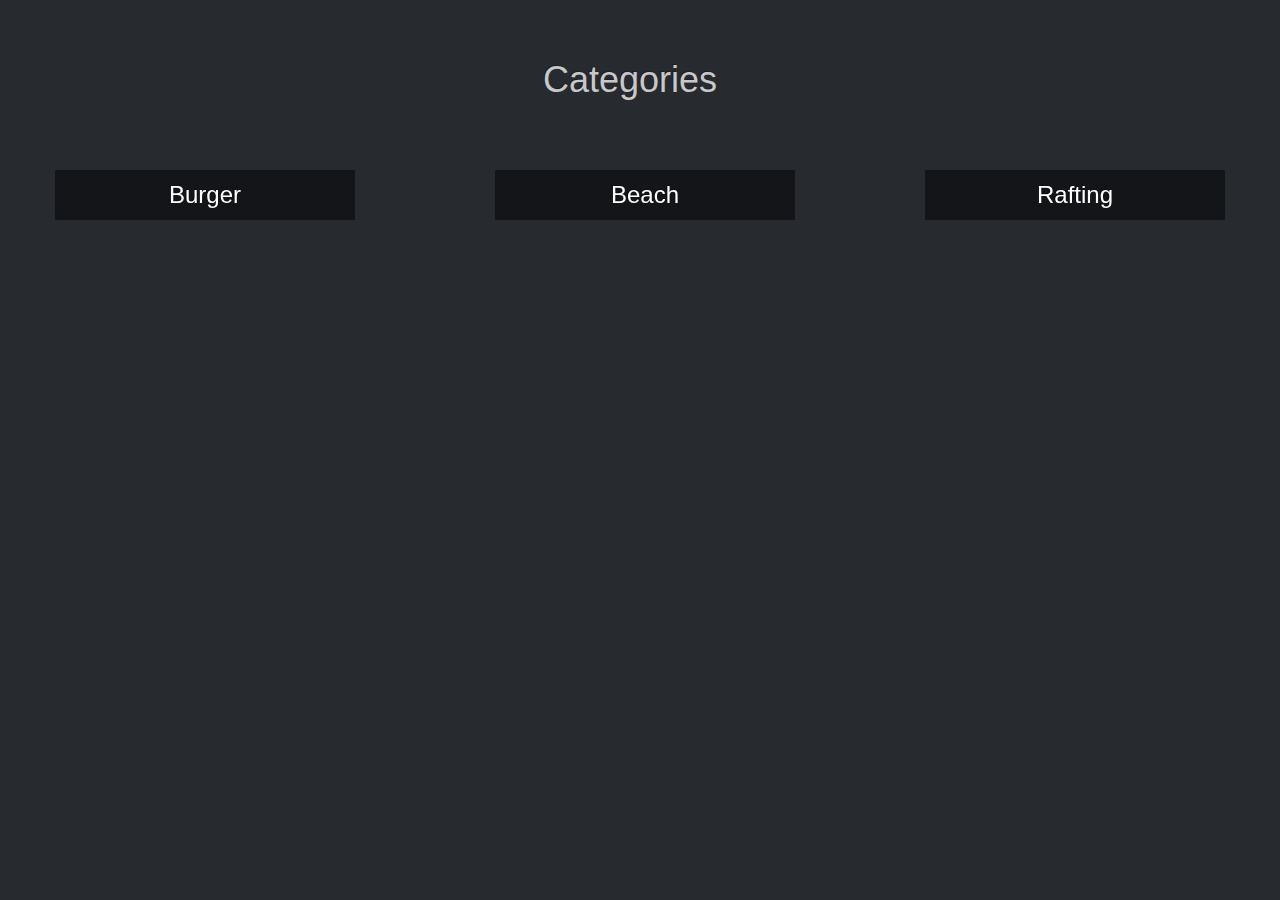
<file: 3dNavigation.html>
<!DOCTYPE html>
<html>
  <head>
    <meta charset="utf-8">
    <title>3d Navigation</title>
    <link rel="stylesheet" type="text/css" href="bootstrap_theme.min.css">
    <style>
    var img = $(document.createElement("img"));
    $(img).attr({
      "src": this url,
      "data-index": count,
      "title": this.title,
      "alt": this.description
    });
    .container{display:inline; transform:rotateY(0deg); perspective:500px; margin:2em;}

    .container:hover .card,
    .container .hover .card{transform:rotateY(180deg);}

    .container, .front, .back{width:300px; height:500px;}

    .front, .back{backface-visibility:hidden; position:absolute; top:0; left:0; }
    .front, .back{box-sizing:border-box;}

    .card{position:relative; display:block; transition:1.5s; transform-style:preserve-3d;}

    .front{z-index:2; transform: rotateY(0deg); background-size: cover;}

    .front h3{background:rgba(0, 0, 0, 0.5); color:#fff; text-align:center; padding:.5em;}

    .back{padding:1em; transform:rotateY(180deg); background:#eee;}
    nav{display:block; padding:.5em; margin:0;}
    nav a{display:block; list-style:none; background:#aaa; color:#fff; font-size:1.5em; margin-top:.5em; padding:.5em; text-align: center}
    nav a:hover{background: #333;}
    .last{margin-top: -500px;margin-right: 10px;}
    .col-md-12{padding-left: 0px;padding-right: 20px}
    </style>
    <script>
      window.addEventListener("load", function(){
        var containers = document.querySelectorAll(".container");
        for(var i=0; i<containers.length; i++){
          containers[i].addEventListener("touchstart", function(){
            this.classList.toggle("hover");
          });
        }
      });
    </script>
  </head>
  <body style="padding:40px;">
    <div class="col-md-12" style="padding-bottom:60px">
      <h1 class="text-center">Categories</h1><br><br>
      <div class="container" style="margin-left:0px;margin-bottom:-500px;">
        <div class="card">
          <div class="front" style="background-image:url('http://thehalfwall.com/blog/wp-content/uploads/2015/08/hamburger_love-normal.jpg');">
            <h3>Burger</h3>
          </div>
          <div class="back">
            <h3>A Tasty Burger</h3>
            <p>This is a tasty burger served with cheese, tomatoe, and lettuce.</p>
            <nav>
              <a href="#">Link 1</a>
              <a href="#">Link 2</a>
              <a href="#">Link 3</a>
            </nav>
          </div>
        </div>
      </div>

      <div class="container" >
        <div class="card">
          <div class="front" style="background-image:url('http://bboceansuites.com/wp-content/uploads/2015/05/sunset-beach-chairs-stock-footage.jpg');">
            <h3>Beach</h3>
          </div>
          <div class="back">
            <h3>A Seaside View</h3>
            <p>This is a photo of the ocean along the beach.</p>
            <nav>
              <a href="#">Link 1</a>
              <a href="#">Link 2</a>
              <a href="#">Link 3</a>
            </nav>
          </div>
        </div>
      </div>

      <div class="container last">
        <div class="card">
          <div class="front" style="background-image:url('http://www.friendsoftheriver.org/wp-content/uploads/2016/01/American-River-Threat.jpg');">
            <h3>Rafting</h3>
          </div>
          <div class="back">
            <h3>Adventures Galore</h3>
            <p>This is a view of your next exciting vaction.</p>
            <nav>
              <a href="#">Link 1</a>
              <a href="#">Link 2</a>
              <a href="#">Link 3</a>
            </nav>
          </div>
        </div>
      </div>
    </div>

  </body>
</html>
</file>
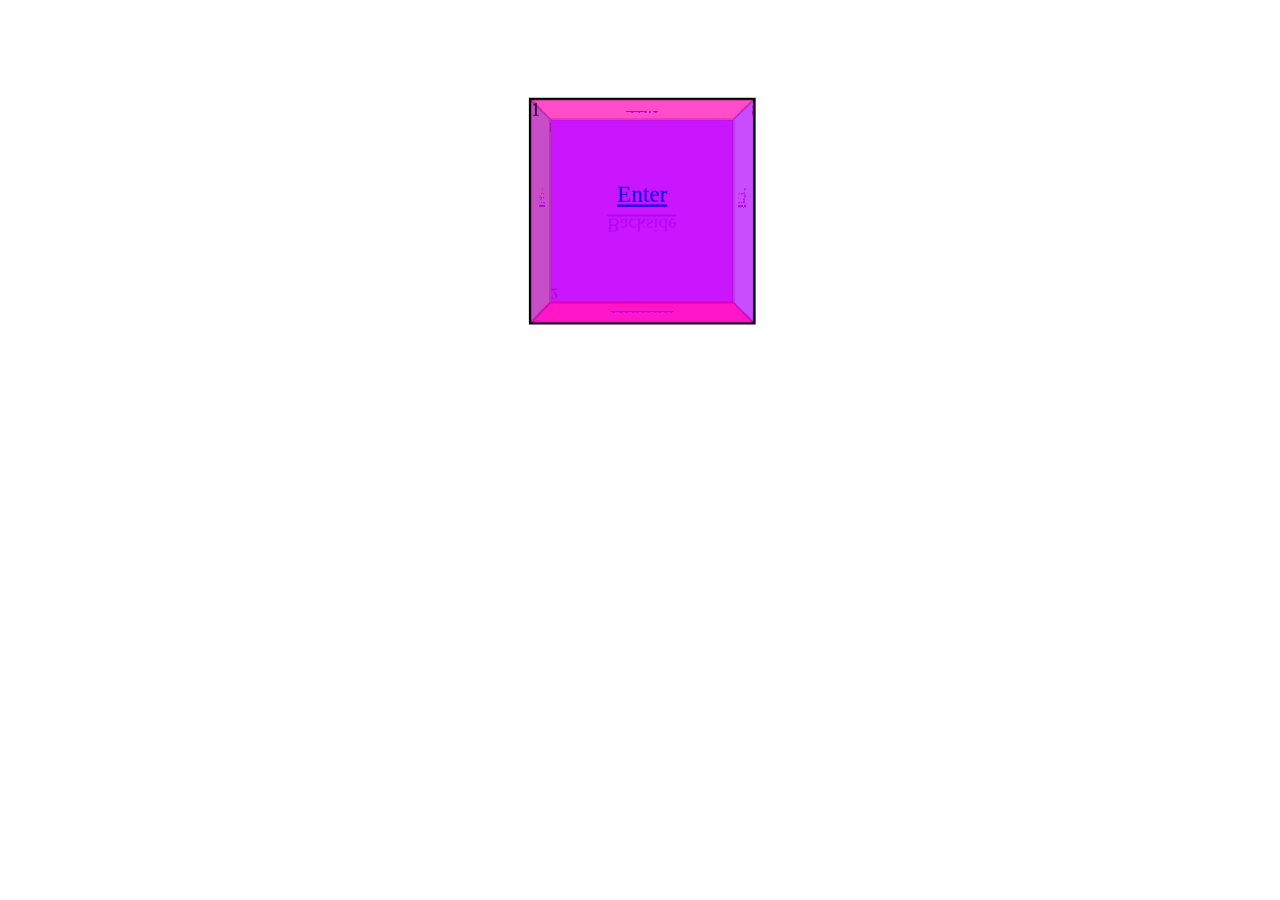
<file: 3dObject.html>
<!DOCTYPE html>
<html>
  <head>
    <meta charset="utf-8">
    <title>3d Object</title>
    <style>
      #cube .front{transform: translateZ( 100px );background:hsla(300, 100%, 50%, 0.7);}
      #cube .back{transform: rotateX( -180deg ) translateZ( 100px );background:hsla(240, 100%, 50%, 0.7);}
      #cube .right{transform: rotateY( 90deg ) translateZ( 100px );background:hsla(180, 100%, 50%, 0.7);}
      #cube .left{transform: rotateY( -90deg ) translateZ( 100px );background:hsla(120, 100%, 50%, 0.7);}
      #cube .top{transform: rotateX( 90deg ) translateZ( 100px );background:hsla(60, 100%, 50%, 0.7);}
      #cube .bottom{transform: rotateX( -90deg ) translateZ( 100px );background:hsla(0, 100%, 50%, 0.7);}
    .container{width:200px; height:200px; position:relative; margin:0 auto 40px; border: 1px solid #fff; perspective:1000px; /* A distant vanishing point */ perspective-origin:50% 100%; /* Auto-offset perspective for child cube */}
      #cube{width: 100%; height:100%; top:100px; position:absolute; transform-style:preserve-3d;transition:transform 5s;}
      #cube:hover {transform:rotateX(360deg) rotateY(50deg);}
      #cube div{display:block; position:absolute; width:200px; height:200px; border:2px solid black; margin:0 auto; }
    </style>
  </head>
  <body>
    <section class="container">
      <div id="cube">
        <div class="front">1<p style="text-align:center;margin-top:55px;font-size:1.3em;"><a href="#">Enter</a></p></div>
        <div class="back">2<p style="text-align:center;margin-top:55px;font-size:1.3em;"><a href="#">Backside</a></p></div>
        <div class="right">3<p style="text-align:center;margin-top:55px;font-size:1.3em;"><a href="#">Rightside</a></p></div>
        <div class="left">4<p style="text-align:center;margin-top:55px;font-size:1.3em;"><a href="#">Leftside</a></p></div>
        <div class="top">5<p style="text-align:center;margin-top:55px;font-size:1.3em;"><a href="#">Top</a></p></div>
        <div class="bottom">6<p style="text-align:center;margin-top:55px;font-size:1.3em;"><a href="#">Bottom</a></p></div>
      </div>
    </section>

  </body>
</html>
</file>
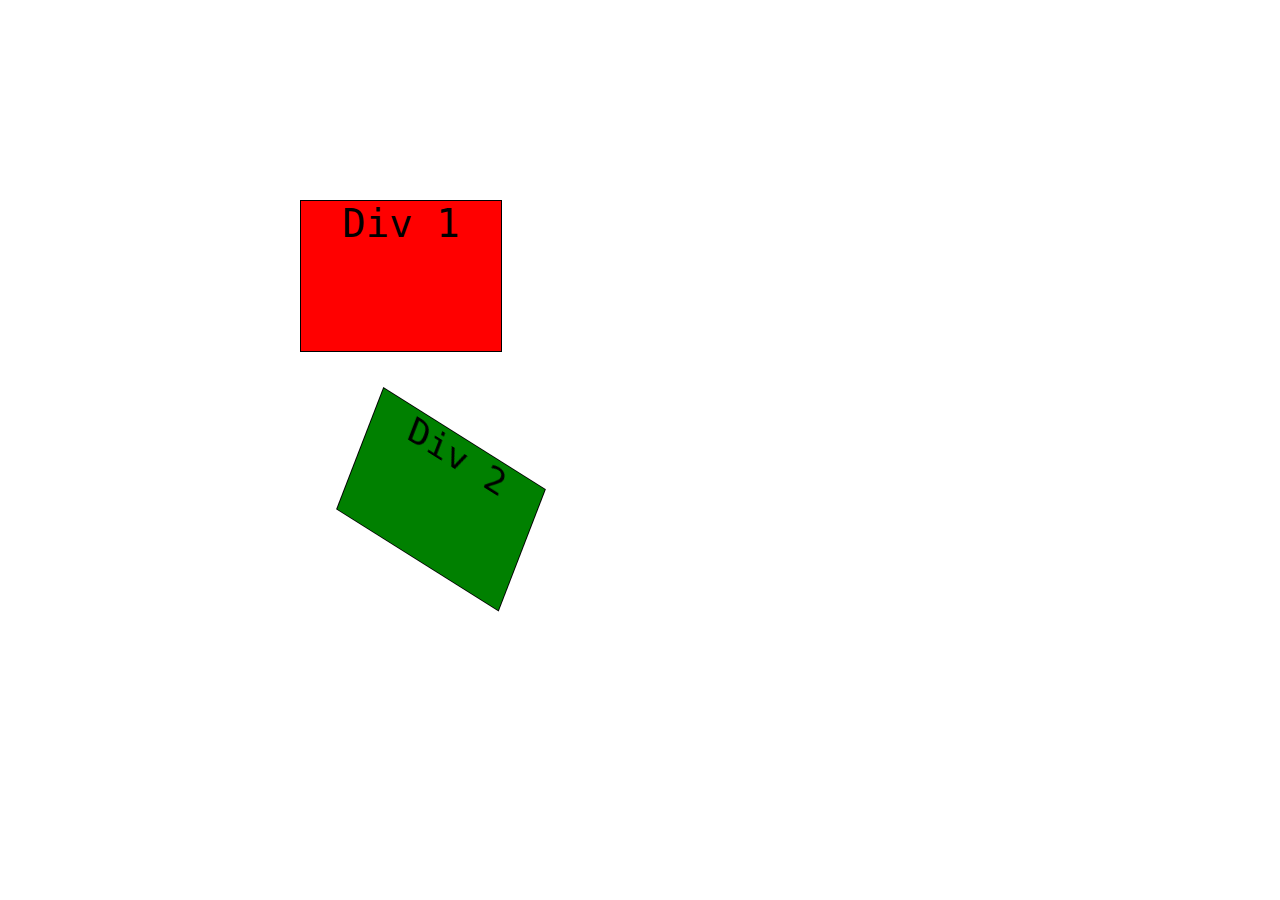
<file: 3dtransfromations.html>
<!DOCTYPE html>
<html>
  <head>
    <meta charset="utf-8">
    <title>3D Transformations</title>
    <style>
      div{text-align:center; font-size:300%; font-family:monospace; position:absolute;
      top:200px;left:300px;width:200px;height:150px;background-color:red; border:1px solid black;transition: transform 1s;}

      div#div2{position:absolute; font-size:100%; background-color:green; top:150;
      left:-1px; /* Fix the border offset */
    transform: rotate3d(1, 1, 1, 45deg) translate3d(10px, 60px, 100px);/* TIP - use -1 to invert a transform on any axis */ -webkit-animation-fill-mode: forwards; animation-fill-mode:forwards;}

    div:hover #div2{
      transform: translateZ(1000px);
      animation: zipper 5s;
      -webkit-animation: zipper 5s;
    }

    @keyframes zipper{
      50%{transform:rotateX(90deg) rotateY(0deg);}
      100%{transform:translateZ(-1000px);}
    }
    @-webkit-keyframes zipper{
      50%{transform:rotateX(90deg) rotateY(0deg);}
      100%{transform:translateZ(-1000px);}
    }
    </style>
  </head>
  <body>
    <div> Div 1
      <div id="div2">Div 2</div>
    </div>
  </body>
</html>
</file>
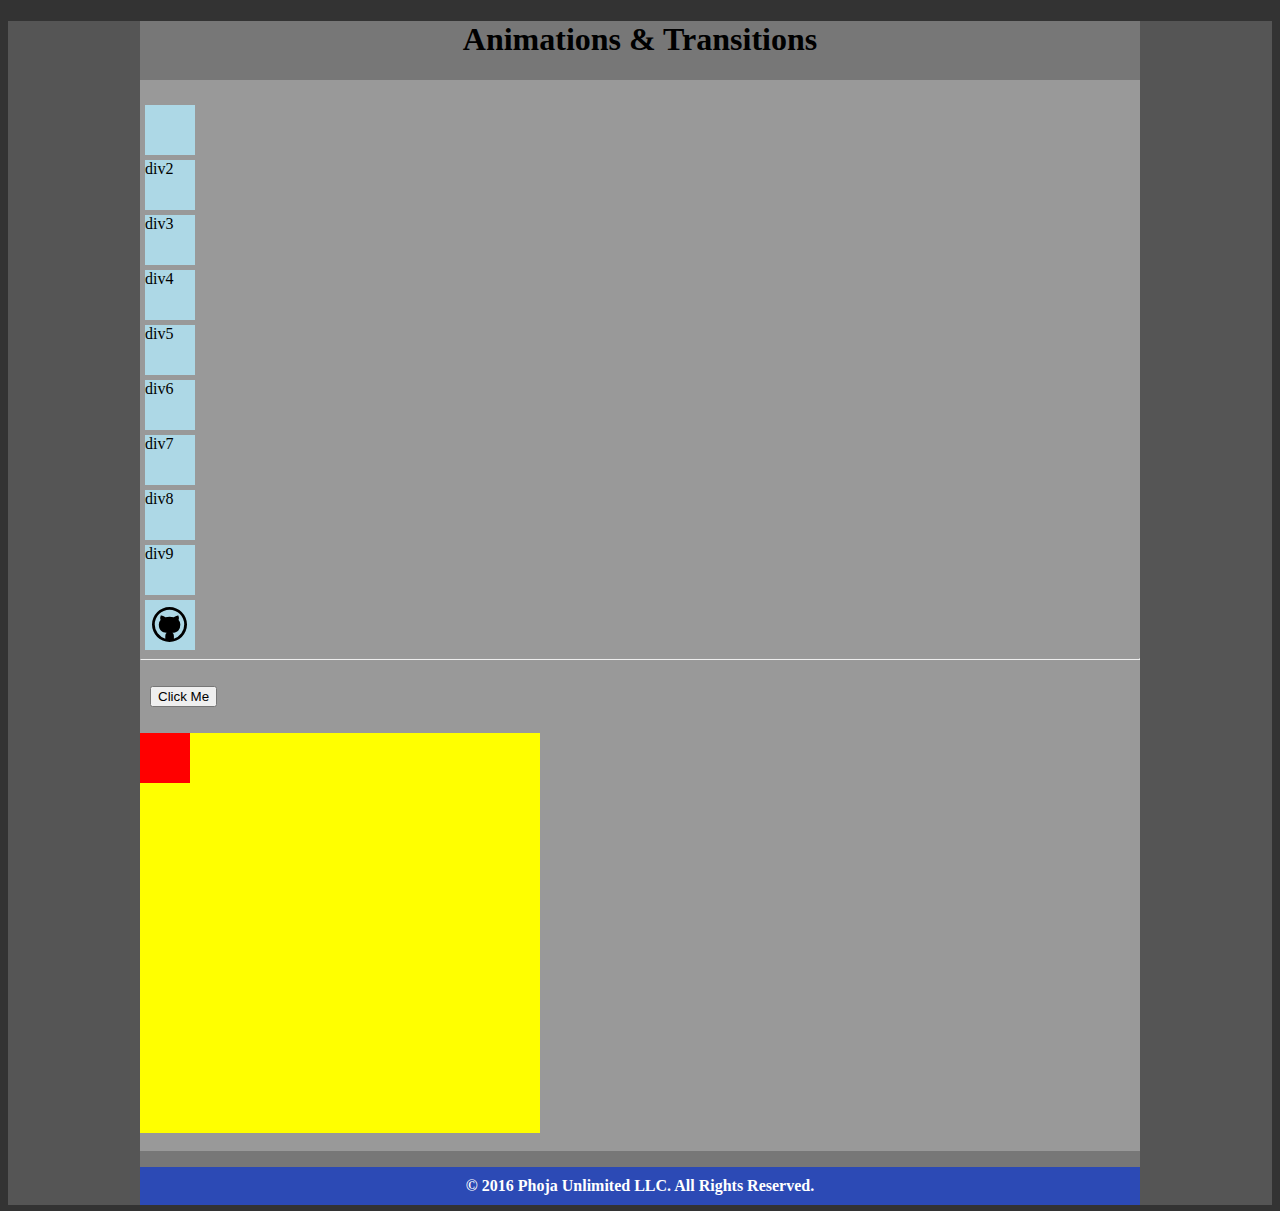
<file: animation.html>
<!DOCTYPE html>
<html>

  <head>
    <meta charset="utf-8">
    <title>Animations</title>
    <style media="screen">
      html {margin: 0;min-height: 100%;background-color: #333}
      body {background-color:#555; }
      .container {width: 98%;max-width: 1000px;margin: 0 auto;background-color:#777; }
      .wrap {   min-height: calc(100vh - 162px);background-color: #999;padding-top: 20px;}
      footer{background-color:rgb(44, 74, 181);color: white;font-weight: bold;
            padding-bottom: 0;text-align: center;margin-bottom: -10px;}
      p {padding: 10px;}
      h1 { text-align: center;}

      /*TRANSITION*/
      .div1:hover {width: 300px;}
      .div1 {width:50px;height:50px;background-color: lightblue;margin:5px;-webkit-transition: width 2s; /* Safari */
      transition: width 2s;-webkit-transition-timing-function: ease-in-out;}
      .div1 p {
        display: none;
      }
      .div1:hover p {
        display: inherit;
      }

      /*TRANSITION & TRANSFORM*/
      .div2:hover {width: 300px;height: 300px;-webkit-transform: rotate(180deg); /* Safari */transform: rotate(180deg);}
      .div2 {width:50px;height:50px;background-color:lightblue;margin:5px;
      -webkit-transition: width 2s, height 2s, -webkit-transform 2s; /* Safari */
      transition: width 2s, height 2s, transform 2s;}

      /*COLOR ANIMATION*/
      @-webkit-keyframes example {from {background-color: red;}to {background-color: yellow;}}
      .div3 {width:50px;height:50px;background-color: lightblue;margin:5px;-webkit-animation-name: example; /* Chrome, Safari, Opera */
      -webkit-animation-duration: 4s; /* Chrome, Safari, Opera */animation-name: example;
      animation-duration: 4s;}

      /*MULTI-COLOR ANIMATION*/
      @keyframes example2 {0% {background-color: red;}25% {background-color: yellow;}
      50% {background-color: blue;}100% {background-color: green;}}
      .div4 {width:50px;height:50px;background-color:lightblue;margin:5px;
        animation-name: example2;animation-duration: 4s;}

      /*MULTI-COLOR TRANSITION ANIMATION WITH DELAY AND ITERATION*/
      @-webkit-keyframes example {0% {background-color:red; left:0px; top:0px;}
      25% {background-color:yellow; left:200px; top:0px;}50%  {background-color:blue; left:200px; top:200px;}75% {background-color:green; left:0px; top:200px;}
      100% {background-color:red; left:0px; top:0px;}}
      .div5 {width:50px;height:50px;background-color: lightblue;margin:5px;position: relative;-webkit-animation-name: example; /* Chrome, Safari, Opera */
      -webkit-animation-duration: 4s; /* Chrome, Safari, Opera */animation-name: example;
      animation-duration: 4s;animation-delay: 2s;
      animation-iteration-count: 3;
      /*animation-iteration-count: infinite;*/
      animation-direction: alternate; /*otherwise animation loops*/
      /*animation-direction: reverse;*/
    }

      /*TRANSFORM - spin*/
      .div6:hover {-webkit-transform: rotate(540deg); /* Safari */transform: rotate(720deg);}
      .div6 {width:50px;height:50px;background-color:lightblue;margin:5px;
      -webkit-transition: width 2s, height 2s, -webkit-transform 2s; /* Safari */
      transition: width 2s, height 2s, transform 2s;}

        /*TRANSITION - grow*/
      .div7:hover {width:350px;height:350px;background-color: lightblue;margin:5px;-webkit-transition: width 2s, height 2s; /* Safari */
      transition: width 2s, height 2s; }
      .div7 {width:50px;height:50px;background-color: lightblue;margin:5px;-webkit-transition: width 2s, height 2s; /* Safari */
      transition: width 2s, height 2s; }

      @keyframes div8 {0% {background-color: red;}20% {background-color: yellow;}
      40% {background-color: blue;}60% {background-color: purple;}80% {background-color: lightblue;}100% {background-color: green;}}
      .div8 {width:50px;height:50px;background-color: lightblue;margin:5px;animation-name: div8;animation-duration: 10s;animation-delay: 2s;animation-iteration-count: 3;}

      .div9:hover {width:50px;height:50px;background-color: lightblue;margin:5px;-webkit-transform: rotate(720deg); transform: rotate(720deg);transition-duration: 10s}
      .div9 {width:50px;height:50px;background-color: lightblue;margin:5px;-webkit-transform: 3s; transform:3s;}

      /*TRANSFORM IMAGE INSIDE DIV*/
      .div10 img:hover {-webkit-transform: rotate(720deg); transform: rotate(720deg);}
      .div10 img {-webkit-transition: width 2s, height 2s, -webkit-transform 2s; /* Safari */
      transition: width 2s, height 2s, transform 2s;}
      .div10 {width:50px;height:50px;background-color: lightblue;margin:5px;-webkit-transform 2s; transform: 2s;}


      /*ANIMATION OF DIV 10*/
      #myContainer {width: 400px;height: 400px;position: relative;background: yellow;}
      #myAnimation {width: 50px;height: 50px;position: absolute;background-color: red;}
    </style>
  </head>

  <body>
    <div class="container">

        <h1>Animations & Transitions</h1>
      <div class="wrap">

          <div class="div-wrap">
            <div class="div1"><p>div1 is the first div to have any animation properties.</p></div>
            <div class="div2">div2</div>
            <div class="div3">div3</div>
            <div class="div4">div4</div>
            <div class="div5">div5</div>
            <div class="div6">div6</div>
            <div class="div7">div7</div>
            <div class="div8">div8</div>
            <div class="div9">div9</div>
            <div class="div10"><img src="git.svg" alt="github icon" width='35'style="margin-top:7px;margin-left:7px;" /></div><hr>
            <p>
              <button onclick="myMove()">Click Me</button>
            </p>
            <div id="myContainer" class="">
              <div id="myAnimation" class=""></div>
            </div><br>
          </div> <!-- end div wrap -->

      </div><!-- wrap end -->

          <footer>
              <p>
                &copy 2016 Phoja Unlimited LLC. All Rights Reserved.
              </p>
          </footer>

    </div><!-- container end -->
    <script type="text/javascript">
    function myMove() {
      var elem = document.getElementById("myAnimation");
      var pos = 0;
      var id = setInterval(frame, 10);
      function frame() {
        if (pos == 350) {
          clearInterval(id);
        } else {
          pos++;
          elem.style.top = pos + 'px';
          elem.style.left = pos + 'px';
        }
      }
    }
    </script>
  </body>
</html>
</file>
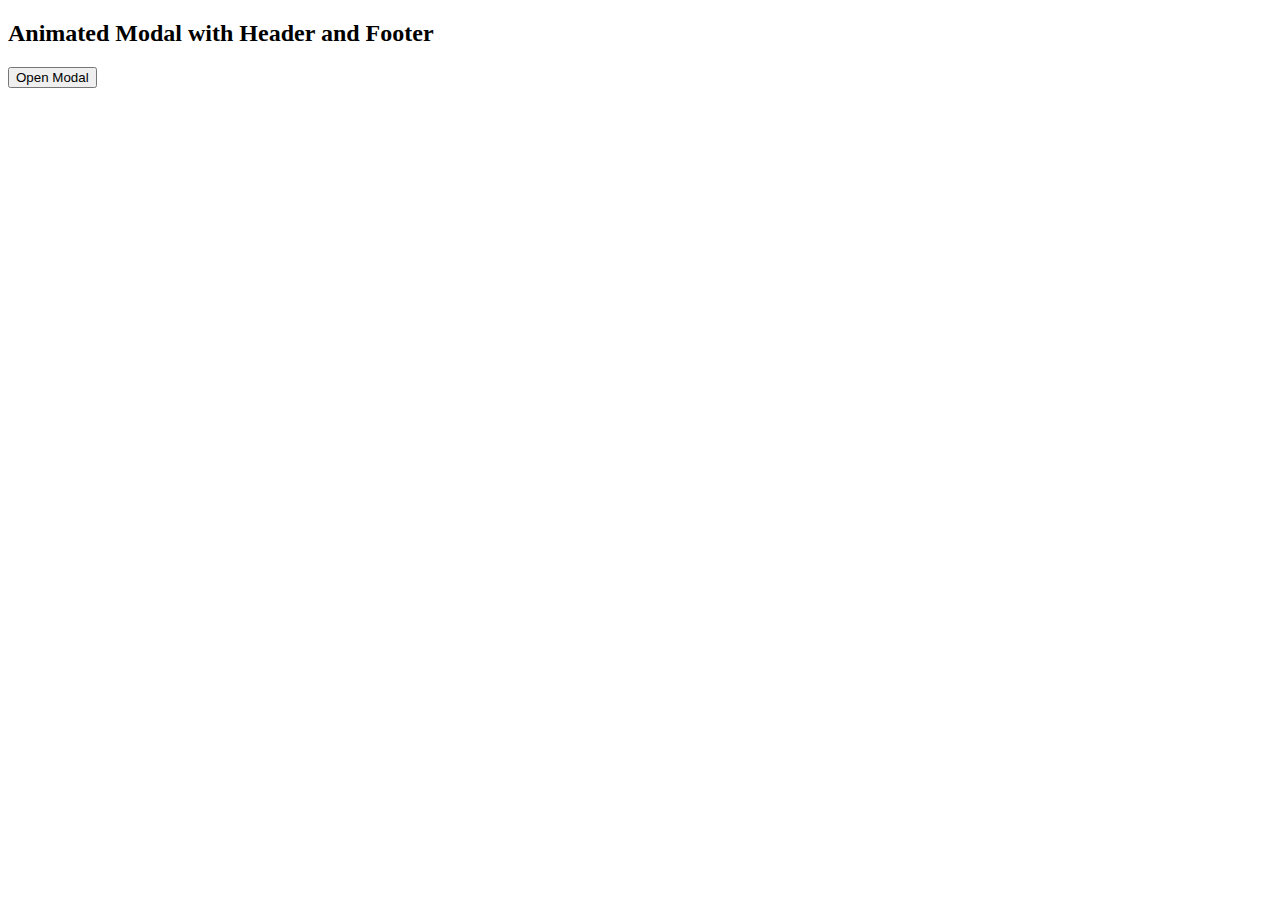
<file: basic-modal.html>
<!DOCTYPE html>
<html>
  <head>
    <meta charset="utf-8">
    <title>Basic Modal</title>
    <style media="screen">
    /* The Modal (background) */
    .modal {
      display: none; /* Hidden by default */
      position: fixed; /* Stay in place */
      z-index: 1; /* Sit on top */
      padding-top: 100px; /* Location of the box */
      left: 0;
      top: 0;
      width: 100%; /* Full width */
      height: 100%; /* Full height */
      overflow: auto; /* Enable scroll if needed */
      background-color: rgb(0,0,0); /* Fallback color */
      background-color: rgba(0,0,0,0.4); /* Black w/ opacity */
    }

    /* Modal Content */
    .modal-content {
      position: relative;
      background-color: #fefefe;
      margin: auto;
      padding: 0;
      border: 1px solid #888;
      width: 80%;
      box-shadow: 0 4px 8px 0 rgba(0,0,0,0.2),0 6px 20px 0 rgba(0,0,0,0.19);
      -webkit-animation-name: animatetop;
      -webkit-animation-duration: 0.4s;
      animation-name: animatetop;
      animation-duration: 0.4s
    }

    /* Add Animation */
    @-webkit-keyframes animatetop {
      from {top:-300px; opacity:0}
      to {top:0; opacity:1}
    }

    @keyframes animatetop {
      from {top:-300px; opacity:0}
      to {top:0; opacity:1}
    }

    /* The Close Button */
    .close {
      color: white;
      float: right;
      font-size: 28px;
      font-weight: bold;
    }

    .close:hover,
    .close:focus {
      color: #000;
      text-decoration: none;
      cursor: pointer;
    }

    .modal-header {
      padding: 2px 16px;
      background-color: #5cb85c;
      color: white;
    }

    .modal-body {padding: 2px 16px;}

    .modal-footer {
      padding: 2px 16px;
      background-color: #5cb85c;
      color: white;
    }
    </style>
  </head>
  <body>
    <h2>Animated Modal with Header and Footer</h2>

    <!-- Trigger/Open The Modal -->
    <button id="myBtn">Open Modal</button>
    <!-- The Modal -->
    <div id="myModal" class="modal">
      <!-- Modal content -->
      <div class="modal-content">
        <div class="modal-header">
          <button onclick="noShow()"class="close">×</button>
          <h2>Modal Header</h2>
        </div>
        <div class="modal-body">
          <p>Some text in the Modal Body</p>
          <p>Some other text...</p>
        </div>
        <div class="modal-footer">
          <h3>Modal Footer</h3>
        </div>
      </div>
    </div>

    <script type="text/javascript">
    var modal = document.getElementById('myModal');
    var btn = document.getElementById("myBtn");
    var span = document.getElementsByClassName("close")[0];
    btn.onclick = function() {
        modal.style.display = "block";
    }
    span.onclick = function() {
        modal.style.display = "none";
    }
    window.onclick = function(event) {
      if (event.target == modal) {
          modal.style.display = "none";
      }
    }
    </script>
  </body>
</html>
</file>
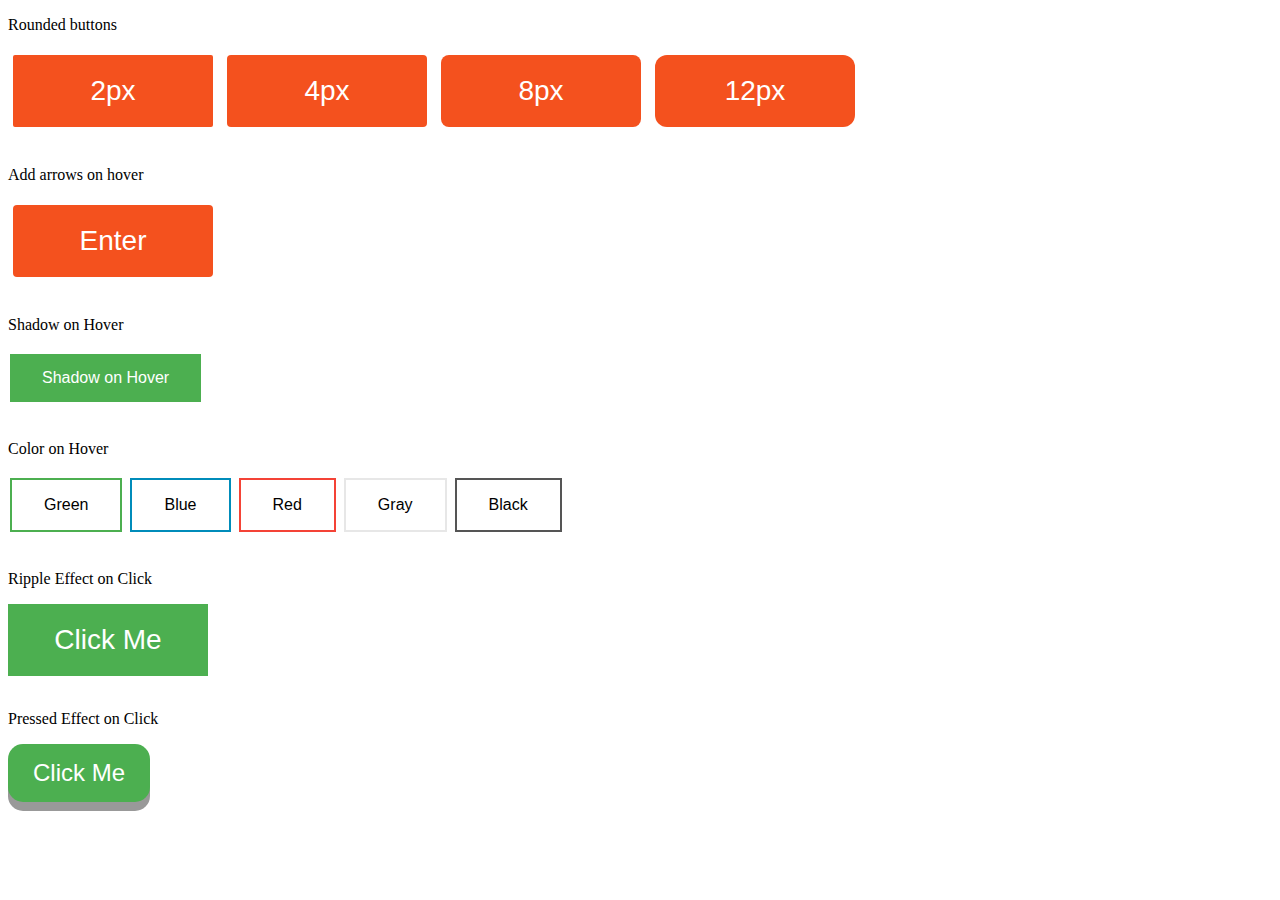
<file: buttons.html>
<!DOCTYPE html>
<html>
  <head>
    <meta charset="utf-8">
    <title></title>
    <style media="screen">
    .button {
      display: inline-block;
      border-radius: 4px;
      background-color: #f4511e;
      border: none;
      color: #FFFFFF;
      text-align: center;
      font-size: 28px;
      padding: 20px;
      width: 200px;
      transition: all 0.5s;
      cursor: pointer;
      margin: 5px;
      }
      /* ROUNDED  BUTTONS*/
      .button1 {border-radius: 2px;}
      .button2 {border-radius: 4px;}
      .button3 {border-radius: 8px;}
      .button4 {border-radius: 12px;}

      /*ADD ARROWS TO BUTTON*/
      .button span {cursor: pointer;display: inline-block;position: relative;transition: 0.5s;}
      .button span:after {content: '»';position: absolute;opacity: 0;top: 0;right: -20px;
      transition: 0.5s;}
      .button:hover span {padding-right: 25px;}
      .button:hover span:after {opacity: 1;right: 0;}

      /*SHADOW ON HOVER*/
      .buttond {background-color: #4CAF50; /* Green */
        border: none;color: white;padding: 15px 32px;text-align: center;
        text-decoration: none;display: inline-block;font-size: 16px;margin: 4px 2px;
        cursor: pointer;-webkit-transition-duration: 0.4s; /* Safari */
        transition-duration: 0.4s;}
      .button2d:hover {
        box-shadow: 0 12px 16px 0 rgba(0,0,0,0.24),0 17px 50px 0 rgba(0,0,0,0.19);}

      /*COLOR ON HOVER BUTTONS*/
      .buttons {
        background-color: #4CAF50; /* Green */
        border: none;color: white;padding: 16px 32px;text-align: center;
        text-decoration: none;display: inline-block;font-size: 16px;
        margin: 4px 2px;-webkit-transition-duration: 0.4s; /* Safari */
        transition-duration: 0.4s;cursor: pointer;}
      .buttons1 {background-color: white;color: black;border: 2px solid #4CAF50;}
      .buttons1:hover {background-color: #4CAF50;color: white;}
      .buttons2 {background-color: white;color: black;border: 2px solid #008CBA;}
      .buttons2:hover {background-color: #008CBA;color: white;}
      .buttons3 {background-color: white;color: black;border: 2px solid #f44336;}
      .buttons3:hover {background-color: #f44336;color: white;}
      .buttons4 {background-color: white;color: black;border: 2px solid #e7e7e7;}
      .buttons4:hover {background-color: #e7e7e7;}
      .buttons5 {background-color: white;color: black;border: 2px solid #555555;}
      .buttons5:hover {background-color: #555555;color: white;}

      /*RIPPLE EFFECT WHEN BUTTON CLICK*/
      .buttonB {position: relative; background-color: #4CAF50;border: none; font-size: 28px;color: #FFFFFF;padding: 20px;width: 200px;text-align: center;
        -webkit-transition-duration: 0.4s; /* Safari */transition-duration: 0.4s; text-decoration: none;overflow: hidden;cursor: pointer;}
      .buttonB:after {content: "";background: #90EE90;display: block;position: absolute;padding-top: 300%;padding-left: 350%;margin-left: -20px!important;margin-top: -120%;opacity: 0;transition: all 0.8s}
      .buttonB:active:after {padding: 0;margin: 0;opacity: 1;transition: 0s}

      /*PRESSED EFFECT WHEN BUTTON CLICK*/
      .buttonC {display: inline-block;padding: 15px 25px;font-size: 24px;cursor: pointer;
        text-align: center;text-decoration: none;outline: none;color: #fff;background-color: #4CAF50;border: none;border-radius: 15px;box-shadow: 0 9px #999;}
      .buttonC:hover {background-color: #3e8e41}
      .buttonC:active {background-color: #3e8e41;box-shadow: 0 5px #666;transform: translateY(4px);}

    </style>
  </head>
  <body>
    <p> Rounded buttons </p>
    <button class="button button1">2px</button>
    <button class="button button2">4px</button>
    <button class="button button3">8px</button>
    <button class="button button4">12px</button><br><br>
    <p> Add arrows on hover </p>
    <button class="button" style="vertical-align:middle"><span>Enter </span></button><br><br>

    <p> Shadow on Hover </p>
    <button class="buttond button2d">Shadow on Hover</button><br><br>

    <p> Color on Hover </p>
    <button class="buttons buttons1">Green</button>
    <button class="buttons buttons2">Blue</button>
    <button class="buttons buttons3">Red</button>
    <button class="buttons buttons4">Gray</button>
    <button class="buttons buttons5">Black</button><br><br>

    <p> Ripple Effect on Click </p>
    <button class="buttonB">Click Me</button><br><br>

    <p> Pressed Effect on Click </p>
    <button class="buttonC">Click Me</button><br><br>
  </body>
</html>
</file>
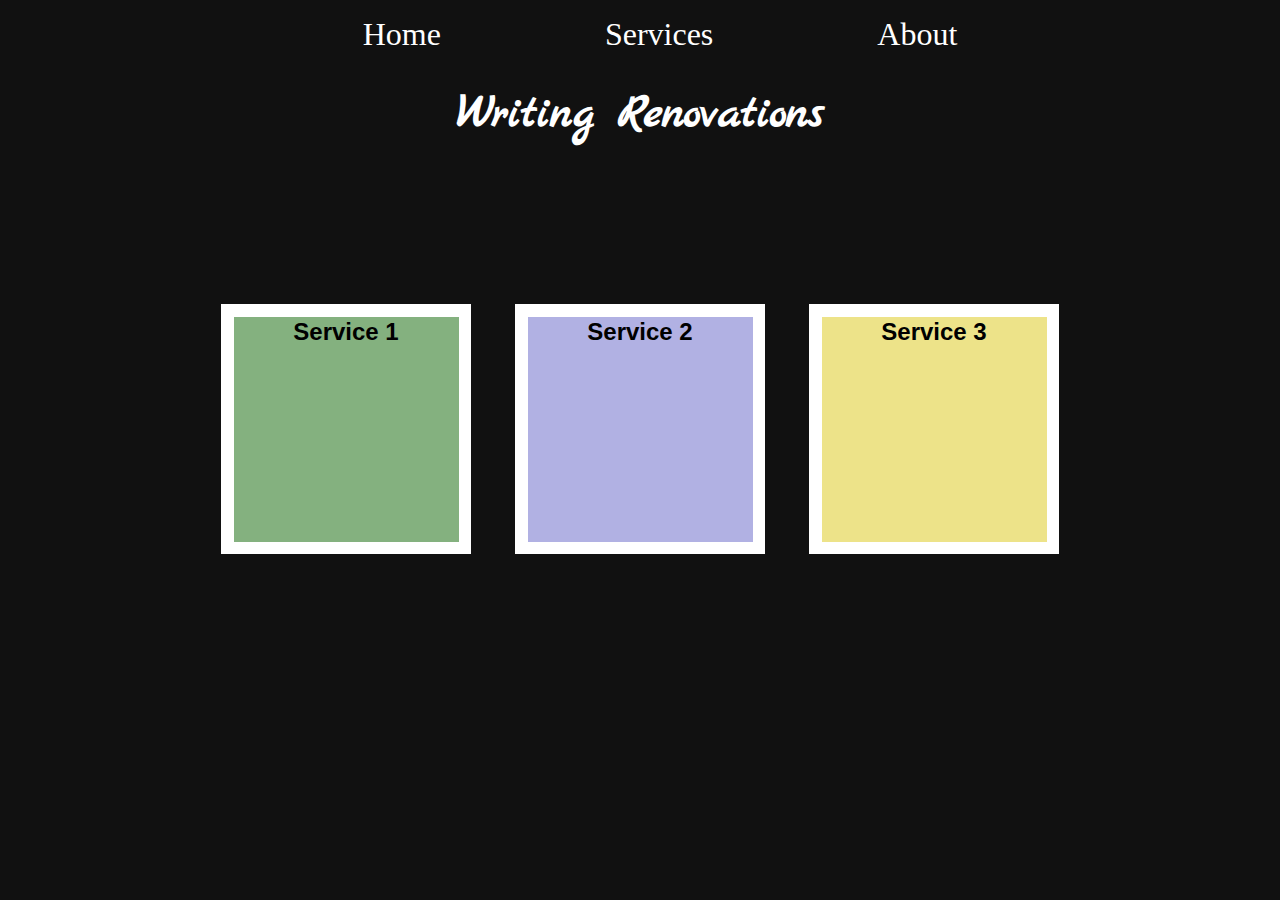
<file: classy.html>
<!DOCTYPE html>
<html style="background-color:#111">
  <head>
    <meta charset="utf-8">
    <link href='https://fonts.googleapis.com/css?family=Marck+Script' rel='stylesheet' type='text/css'>
    <title>WR</title>
    <style media="screen">
      body {color:white;margin:auto;text-align:center;}
      nav li {list-style: none;text-decoration: none; display: inline;padding-left: 20px;padding-right: 20px;margin: 60px;}
      nav li a {color: white;font-size: 2em;text-decoration: none;}
      nav li a:hover {color:gold;font-size: 2.3em;font-family: serif;}
      .col-md-3 { background-color: white;height: 250px;width: 250px;display: inline-block;margin: 20px;}
      .wrap-1, .wrap-2, .wrap-3 {height:225px;width: 225px;margin: auto;margin-top: 12.5px;font-family: sans-serif;}
      .wrap-1 {background-color: rgba(10, 100, 0, 0.5);}
      .wrap-2 {background-color: rgba(100, 100, 200, 0.5);}
      .wrap-3 {background-color: rgba(220, 200, 20, 0.5);}
      h1 {margin-bottom: 140px;font-family: 'Marck Script', cursive;font-size: 3em;}
      h2 {padding-top:1px;margin:0;color:black;}
    </style>
  </head>
  <body class="container">
    <div class="container row">
      <div class="col-md-12">
        <nav>
          <ul>
            <li><a href="#">Home</a></li>
            <li><a href="#">Services</a></li>
            <li><a href="#">About</a></li>
          </ul>
        </nav>
        <h1>Writing Renovations</h1>

      </div>
      <!-- body content -->
      <div class="row">
        <div class="col-md-3">
          <div class="wrap-1">
            <h2>Service 1</h2>
          </div>
        </div>
        <div class="col-md-3">
          <div class="wrap-2">
            <h2>Service 2</h2>
          </div>
        </div>
        <div class="col-md-3">
          <div class="wrap-3">
            <h2>Service 3</h2>
          </div>
        </div>
      </div>

    </div>
  </body>
</html>
</file>
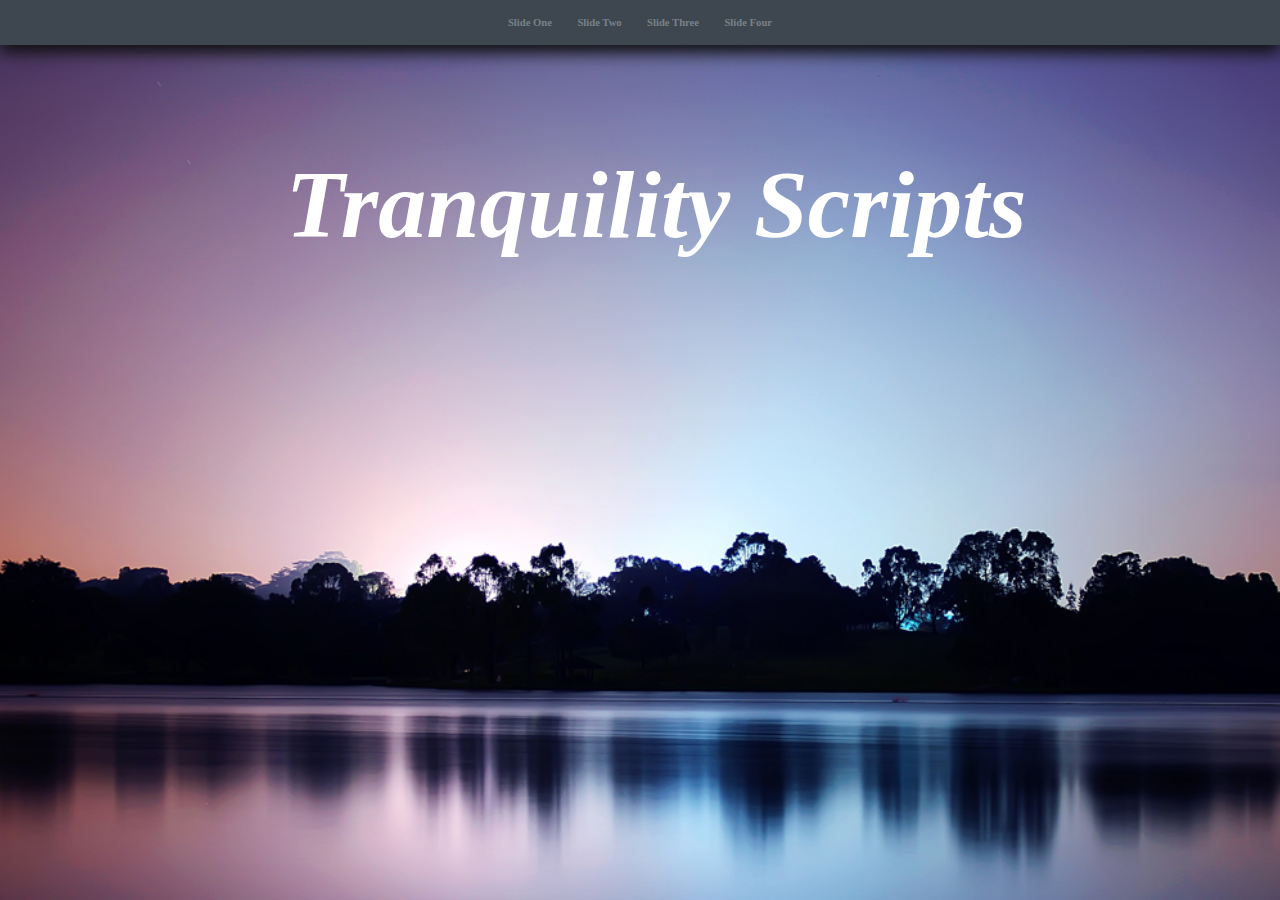
<file: FullScreenSlider.html>
<!DOCTYPE html>
<html>
  <head>
    <meta charset="utf-8">
    <meta name="viewport" content="width=device-width, initial-scale=1">
    <title>Full Screen Slider Site</title>
    <style media="screen">
      body ,html {height: 100%;width:100%;padding: 0;margin: 0;}
      body { font-family: "Audiowide", cursive;}
      .wrap {height: 100%;width: 100%; position:relative ;overflow: hidden;background-color: #120103;color: white;text-align:center;}
      header {background-color: #3e474f;box-shadow: 0 .5em 1em #111;position: absolute;top: 0;left: 0;width: 100%;z-index: 900;}
      header label {color: #788188;cursor: pointer;
      display: inline-block;line-height: 4.25em;font-size: .667em;font-weight: bold;padding: 0 1em;}
      header label:hover {background: #2e353b;}
      .slide {height:100%;width:100%;position:absolute;top:0;left:100%;z-index: 10;padding: 8em 1em 0;background-color: #120103;background-position:50% 50%;background-size: cover;transition: left 0s .75s;}
      .slide-one {background-image: url('img/metal.jpg');}
      .slide-two {background-image: url('img/night.jpg');}
      .slide-three {background-image: url('img/pink.jpg');}
      .slide-four {background-image: url('img/velvet.jpg');}
      [id^="slide"]:checked + .slide {left: 0;z-index: 100;transition: left .65s ease-out}
      .slide h1 {opacity: 0;transform: translateY(100%);transition: transform .5s .5s, opacity .5s;}
      [id^="slide"]:checked + .slide h1 {opacity: 1; transform: translateY(0);transition: all .5s .5s;}
    </style>

  </head>
  <body>
    <div class="wrap">
      <header>
        <label for="slide-1-trigger">Slide One</label>
        <label for="slide-2-trigger">Slide Two</label>
        <label for="slide-3-trigger">Slide Three</label>
        <label for="slide-4-trigger">Slide Four</label>

      </header>

      <input id="slide-1-trigger"type="radio" name="slides" checked>
      <section class="slide slide-one">
        <h1><i style="font-size:3em">Tranquility Scripts</i></h1>
      
      </section>
      <input id="slide-2-trigger"type="radio" name="slides">
      <section class="slide slide-two">
        <h1>Headline Two</h1>
        <p>
          Lorem ipsum dolor sit amet, consectetur adipisicing elit, sed do eiusmod tempor incididunt ut labore et dolore magna aliqua. Ut enim ad minim veniam, quis nostrud exercitation ullamco laboris nisi ut aliquip ex ea commodo consequat. Duis aute irure dolor in reprehenderit in voluptate velit esse cillum dolore eu fugiat nulla pariatur. Excepteur sint occaecat cupidatat non proident, sunt in culpa qui officia deserunt mollit anim id est laborum.
        </p>
      </section>
      <input id="slide-3-trigger"type="radio" name="slides">
      <section class="slide slide-three">
        <h1>Headline Three</h1>
        <p>
          Lorem ipsum dolor sit amet, consectetur adipisicing elit, sed do eiusmod tempor incididunt ut labore et dolore magna aliqua. Ut enim ad minim veniam, quis nostrud exercitation ullamco laboris nisi ut aliquip ex ea commodo consequat. Duis aute irure dolor in reprehenderit in voluptate velit esse cillum dolore eu fugiat nulla pariatur. Excepteur sint occaecat cupidatat non proident, sunt in culpa qui officia deserunt mollit anim id est laborum.
        </p>
      </section>
      <input id="slide-4-trigger"type="radio" name="slides">
      <section class="slide slide-four">
        <h1>Headline Four</h1>
        <p>
          Lorem ipsum dolor sit amet, consectetur adipisicing elit, sed do eiusmod tempor incididunt ut labore et dolore magna aliqua. Ut enim ad minim veniam, quis nostrud exercitation ullamco laboris nisi ut aliquip ex ea commodo consequat. Duis aute irure dolor in reprehenderit in voluptate velit esse cillum dolore eu fugiat nulla pariatur. Excepteur sint occaecat cupidatat non proident, sunt in culpa qui officia deserunt mollit anim id est laborum.
        </p>
      </section>
    </div>

  </body>
</html>
</file>
